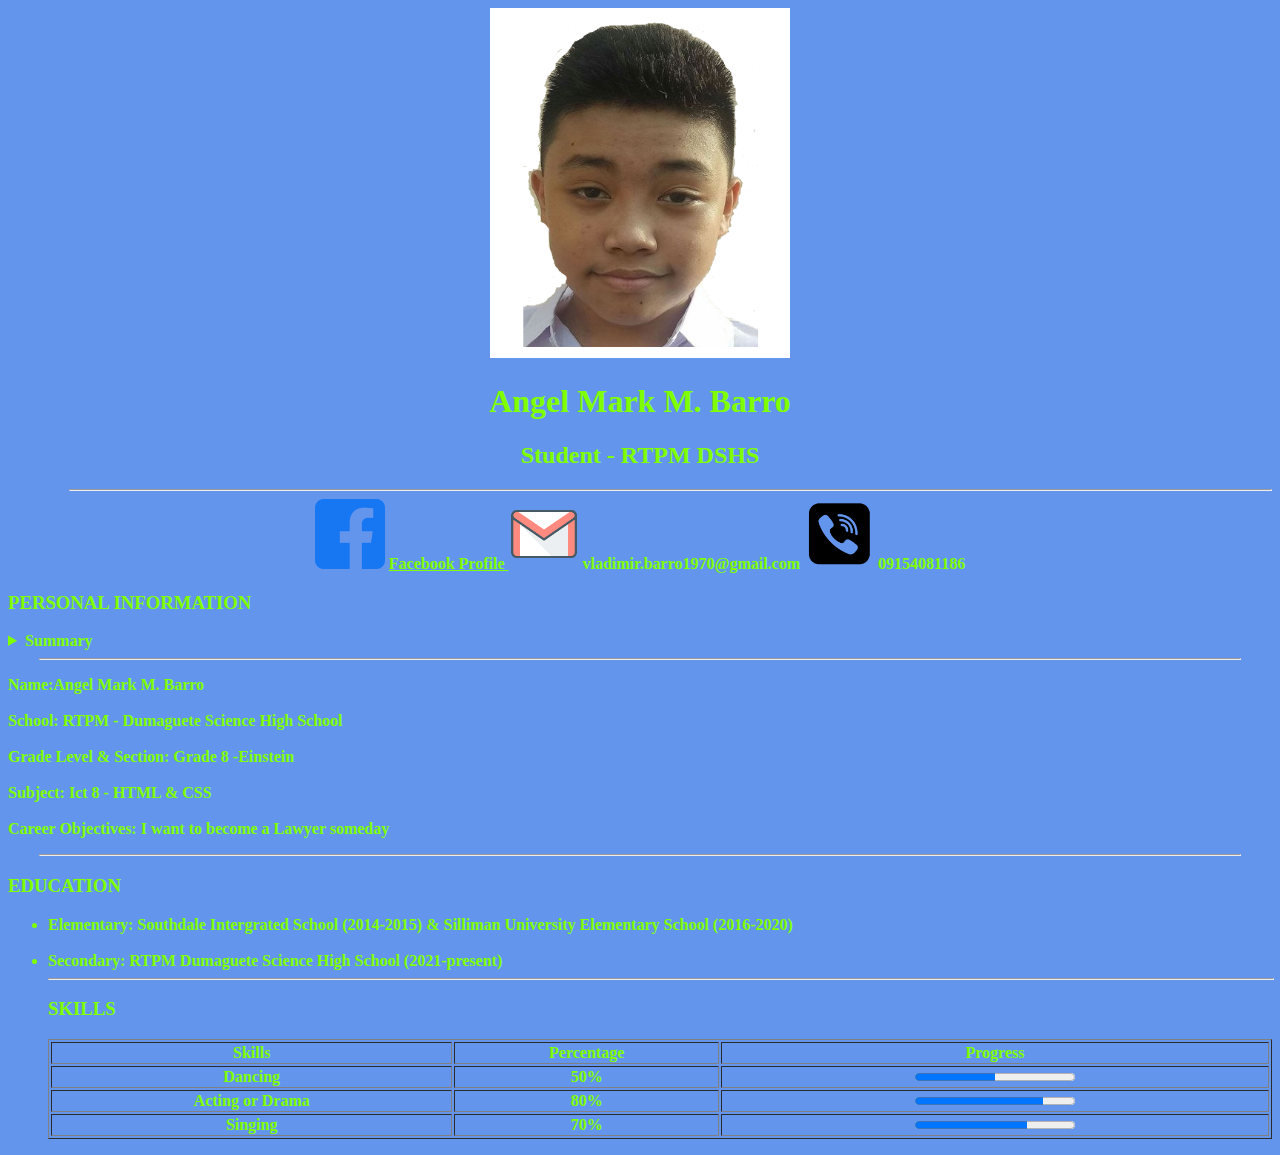
<file: Portfolio/About me.html>
<!DOCTYPE html>
<html>
<head>
<title> About me </title>
<style>
    
body{
        background-color:cornflowerblue;
    }
    
    p, b, h1, h3, h2, summary, li, th, td, center, a{
        color: chartreuse;
        font-weight: bold;
    }    
    
   
    
</style>
</head>


<center> <img src = "Angel Mark M. Barro.png" width="300" height="350">
</img>
<b> <h1> Angel Mark M. Barro </b> </h1>
<h2> Student - RTPM DSHS </h2>


<hr width="95%" align="right">

<!--the bio -->

<img src="fb.png" width="70" height="70"></img>
<a href="https://www.facebook.com/vladimir.barro.9"> Facebook Profile  </a>

<img src="gmail.png" width="70" height"70">  vladimir.barro1970@gmail.com  </img>

<img src="call.png" width="70" height="70" >  09154081186  </img> </center> 





<b> <h3> PERSONAL INFORMATION </b> </h3>


<details>

<summary> Summary </summary>

<p> My Hobbies are watching anime, News, and anime that i watch currently are Demon Slayer Mugen Train Arc My Hero Academia and more , and also the news that i watch are GMA, CBN, and more, so the fun facts about me is that i am a joker or a comedian and i like movies because of there moral lessons. </p>


</details>

<hr width="95%" align="center">




<p style="text-align:left;"><b>Name:</b>Angel Mark M. Barro <br> <br>
<b>School:</b> RTPM - Dumaguete Science High School <br> <br>
<b>Grade Level & Section: </b> Grade 8 -Einstein <br> <br>
<b> Subject: </b> Ict 8 - HTML & CSS <br> <br>
<b>Career Objectives:</b> I want to become a Lawyer someday

<hr width="95%" align="center">



<b> <h3> EDUCATION </b> </h3>
<ul stye= "list-style-type:disc;">

<li> <b> Elementary: </b> Southdale Intergrated School (2014-2015) & Silliman University Elementary School (2016-2020) <br> <br>
<li> <b> Secondary: </b> RTPM Dumaguete Science High School (2021-present)

<hr width="100%" align="center">

<body>

<b> <h3> SKILLS </h3> </b>

<table style="width:100%" border="1" > 

<tr align=center>
<th> Skills </th>
<th> Percentage </th>
<th> Progress </th>
</tr>



<tr align=center>

<td> Dancing    </td>     
<td> 50% </td>        
<td> <progress value = "50" max = "100"> </progress> </td>          
</tr>

<tr align=center>
<td> Acting or Drama </td> 
<td> 80% </td> 
<td> <progress value = "80" max = "100"> </progress> </td> 
</tr>

<tr align=center> 
<td> Singing </td>
<td> 70%     </td> 
<td> <progress value = "70" max = "100"> </progress> </td>

</tr>
</table>
</center>





</progress> </p>






</body>
</html>
</file>
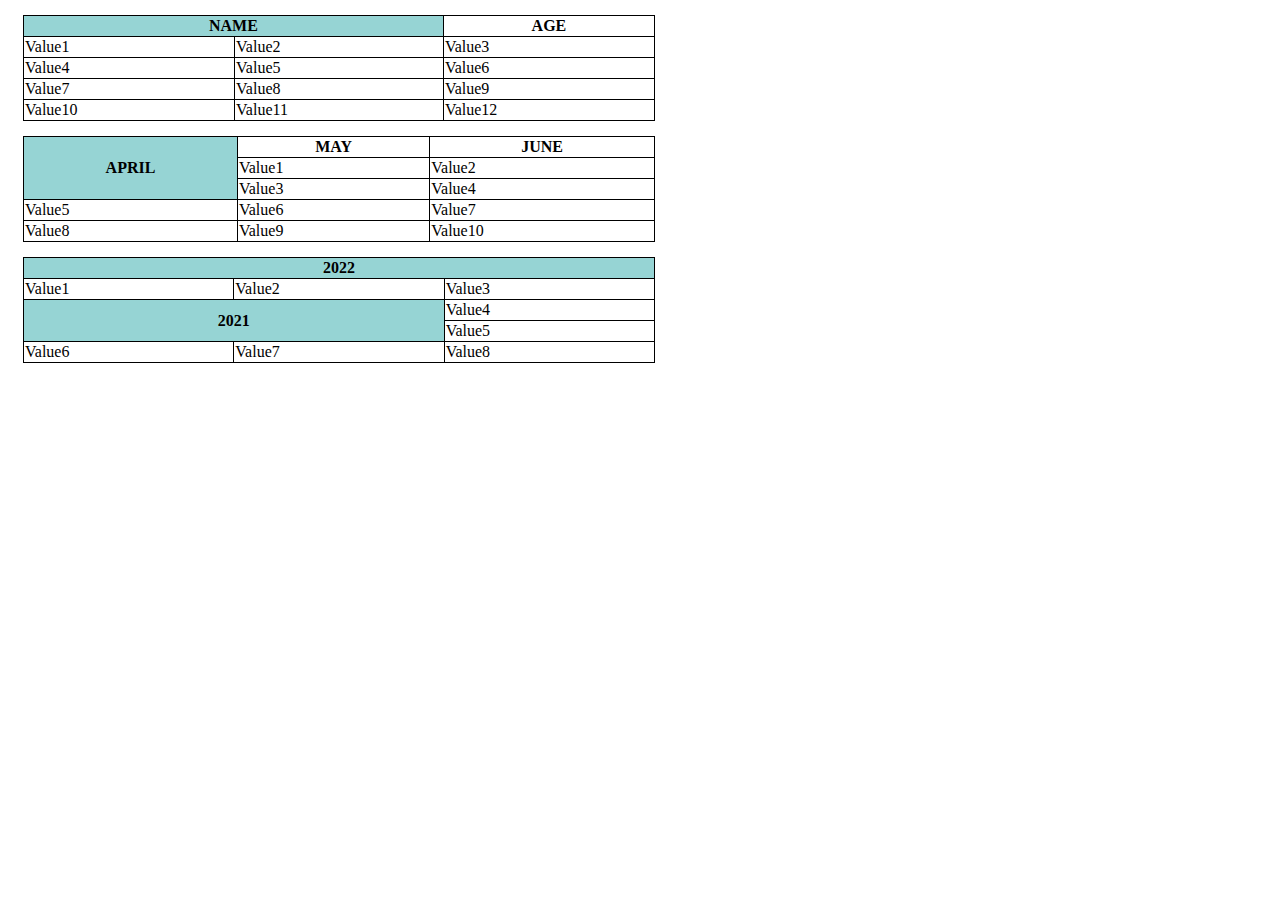
<file: Portfolio/ABOUT tables.html>
<!DOCTYPE html>
<html>
<style>
table, th,td{
border: 1px solid black;
border-collapse: collapse;
}
table{
margin: 15px;
}
</style>


<table style="width:50%">
  <tr>
<b>    <th colspan="2" style="background-color: #96D4D4;color;solidblack;"> NAME </th>
       <th> AGE </th>
</tr>
  <tr>
    <td> Value1  </td>
    <td> Value2  </td>
    <td> Value3  </td>
  </tr>
  <tr>
    <td>Value4</td>
    <td>Value5</td>
    <td>Value6</td>

</tr>
<tr>
    <td>Value7</td>
    <td>Value8</td>
    <td>Value9</td>

</tr>
<tr>

    <td>Value10</td>
    <td>Value11</td>
    <td>Value12</td>

</tr> 




<table style="width:50%">
  <tr>
<b>    <th rowspan="3" style="background-color: #96D4D4;color;solidblack;"> APRIL </th>
       <th> MAY </th>
       <th> JUNE</th>
</tr>
<tr>
    <td> Value1  </td>
    <td> Value2  </td>
    
  </tr>
  <tr>
    <td>Value3</td>
    <td>Value4</td>
    
</tr>
<tr>
    <td>Value5</td>
    <td>Value6</td>
    <td>Value7</td>
</tr>
<tr>
    <td>Value8</td>
    <td>Value9</td>
    <td>Value10</td>
</tr>

<table style="width:50%">
  <tr>

<b>    <th colspan="3" style="background-color: #96D4D4;color;solidblack;"> 2022 </th>
       
</tr>
  <tr>
    <td> Value1  </td>
    <td> Value2  </td>
    <td> Value3  </td>
  </tr>
  <tr>
<th rowspan="2" colspan="2" style="background-color: #96D4D4;color;solidblack;"> 2021 </th>
    <td>Value4</td>
  
</tr>
<tr>
    <td>Value5</td>
    
</tr>
<tr>
    <td>Value6</td>
    <td>Value7</td>
    <td>Value8</td>
</tr>





  </tr>
</table>

</body>
</html>
</style>
</file>
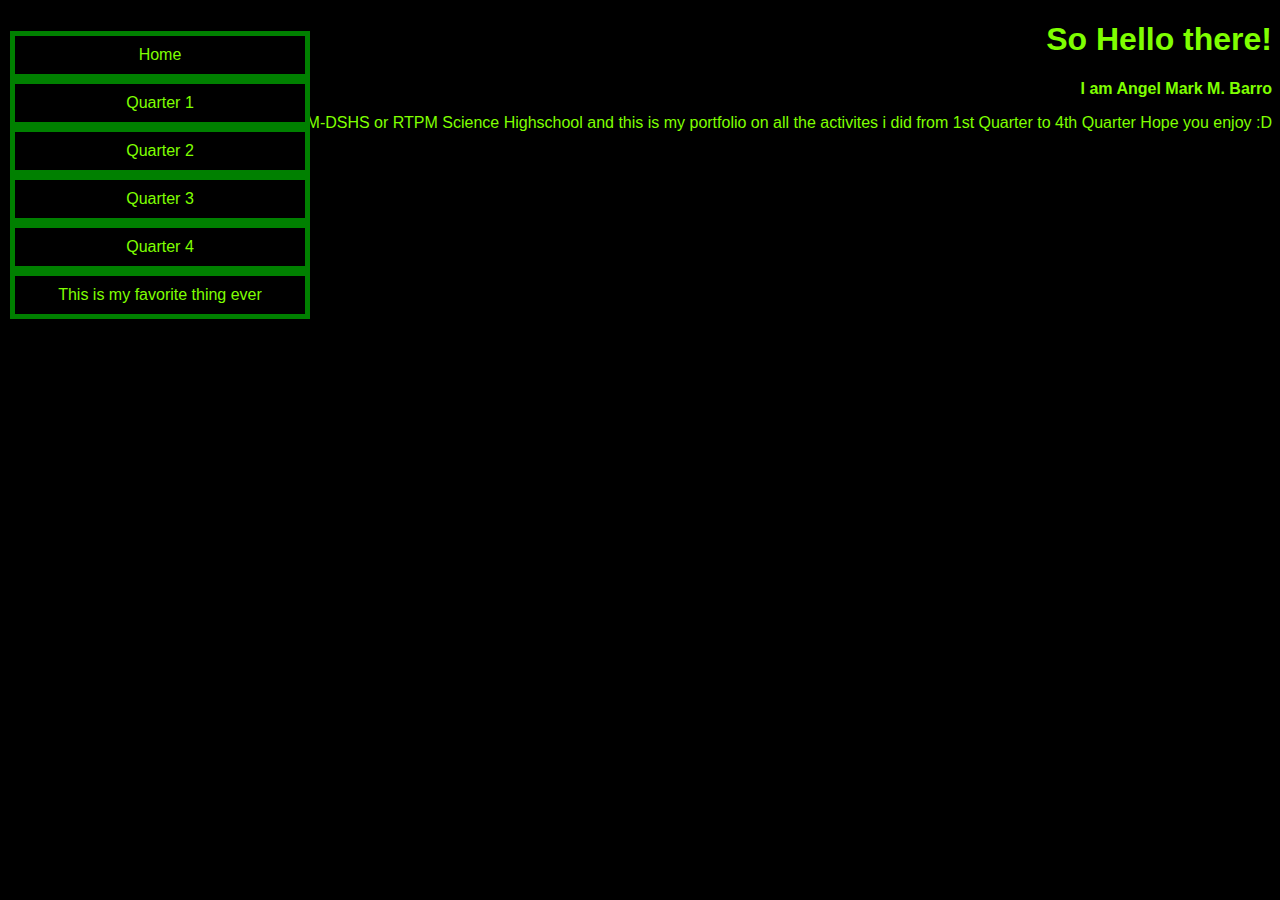
<file: Portfolio/ALL ITEMS.html>
<!DOCTYPE html>
<html>
<head>
<title> Home </title>
<style> 
    body{
        background-color: black;
    }
    
    p,h1{
        color: chartreuse;
        text-align: right;
        }
    
    a:link, a:visited {
  background-color: black;
  color: chartreuse;
  border: 5px solid green;
  padding: 10px 20px;
  text-align: center;
  text-decoration: none;
  display:block;
 }

    nav{
  position: absolute;
  left: 0px;
  width: 300px;
  padding: 10px;
    }
    
    a:hover{
        color: red;
    }
    
    a:hover, a:active {
  background-color: red;
  color: white;
        
     }
    
    *{
        font-family: sans-serif;
    }
    
</style>
</head>
    <body>
        
    <nav>
    <a href="ALL ITEMS.html" class = "active" target="_blank" >Home</a>
    <a href="Quarter 1.html">Quarter 1</a>
    <a href="Quarter 2.html">Quarter 2</a>
    <a href="Quarter 3.html">Quarter 3</a>
    <a href="Quarter 4.html">Quarter 4</a>
    <a href="This is my favorite thing ever.html"> This is my favorite thing ever</a>
    </nav>
        <p><b><h1> So Hello there!</h1></b></p>
        <p><b>I am Angel Mark M. Barro</b> </p> 
    <p>I am a Student in RTPM-DSHS or RTPM Science Highschool and this is my portfolio on all the activites i did from 1st Quarter to 4th Quarter Hope you enjoy :D </p>
        
    </body>
    </html>
</file>
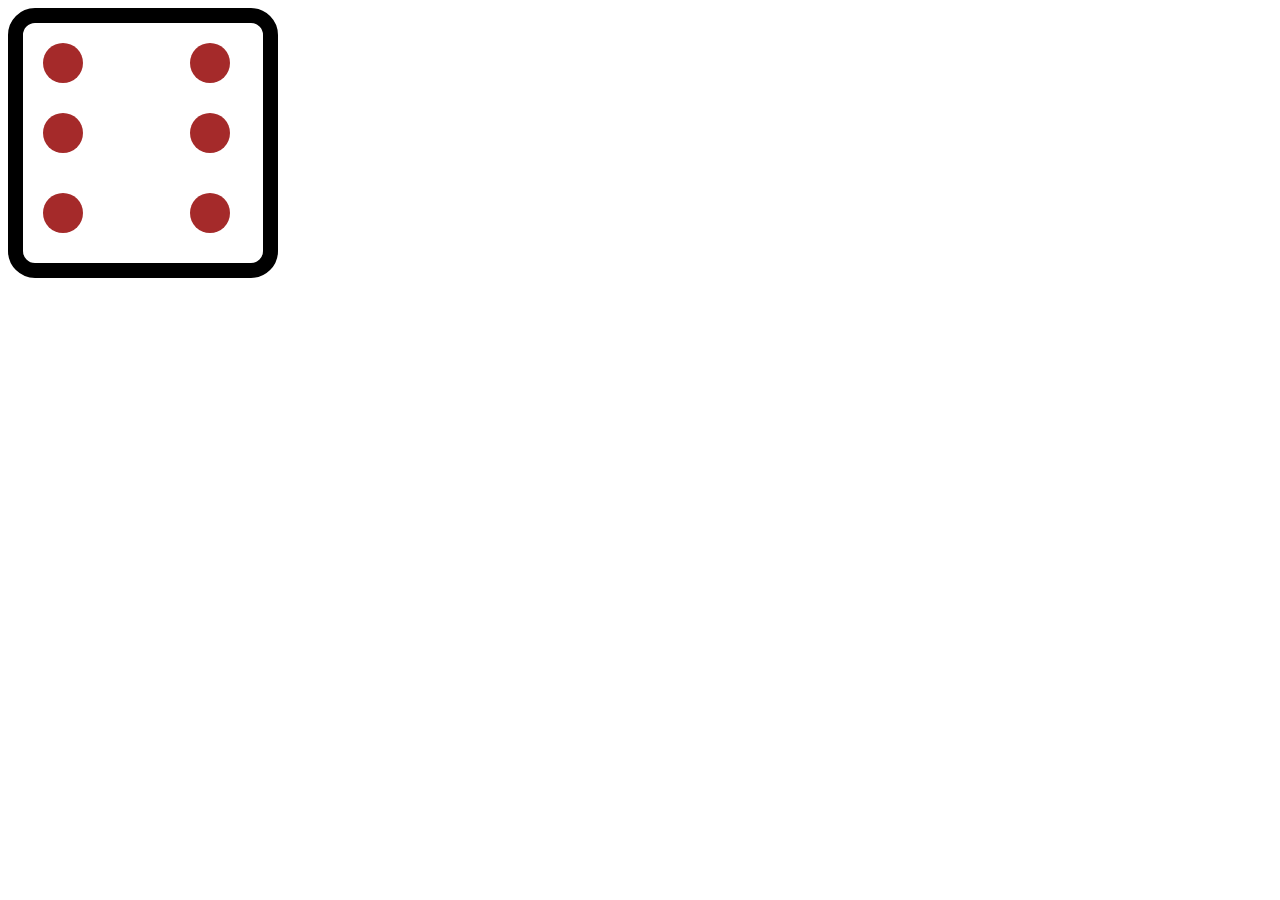
<file: Portfolio/dice.html>
<!DOCTYPE html>
<html>
<head>
    <meta charset="utf-8">
    <title> DICE ACTIVITY (CSS BOX MODEL)</title>
<style>
    .wrapper{
        border: 15px solid;
        height: 200px;
        width: 200px;
        border-radius: 10%;
        padding: 20px;
        background-color: white;
    }
    
    .div1{
        display:block;
        width: 40px;
        height: 40px;
        border-radius: 50%;
        background-color: brown;
    }
    
    .div2{
        display:block;
        width: 40px;
        height: 40px;
        border-radius: 50%;
        background-color: brown;
        margin-top: 30px;
    }
    
    .div3{
        display:block;
        width: 40px;
        height: 40px;
        border-radius: 50%;
        background-color: brown;
        margin-top: 40px;
    }
    
    .div4{
        display:block;
        width: 40px;
        height: 40px;
        border-radius: 50%;
        background-color: brown;
        position: absolute;
        left: 190px;
        top:  43px;
    }
    
     .div5{
        display:block;
        width: 40px;
        height: 40px;
        border-radius: 50%;
        background-color: brown;
        position: absolute;
        left: 190px;
        top:  113px;
    }
    
    
    .div6{
        display:block;
        width: 40px;
        height: 40px;
        border-radius: 50%;
        background-color: brown;
        position: absolute;
        left: 190px;
        top:  193px;
    }
    
    
    
    
</style>
</head>
<body>

<!-- border section -->
<div class="wrapper">

<!-- first small circle -->
<div class="div1">
</div>

<!-- second small circle -->
<div class="div2">
</div>

<!-- third small circle -->
<div class="div3">
</div>

<!-- fourth small circle -->
<div class="div4">
</div>

<!-- fifth small circle -->
<div class="div5">
</div>

<!-- sixth small circle -->
<div class="div6">
</div>

</div>


</body>
</html>
</file>
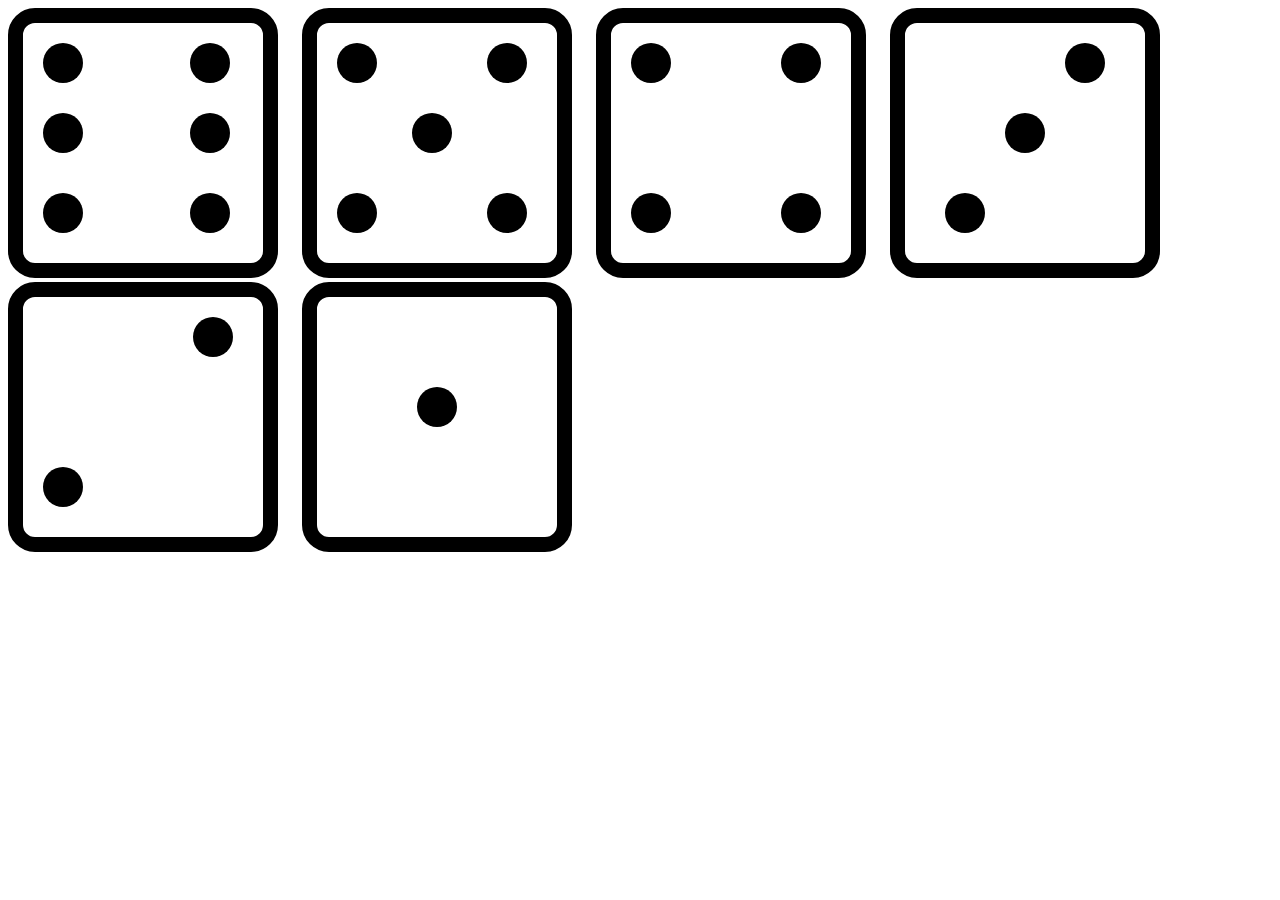
<file: Portfolio/dice6.html>
<!DOCTYPE html>
<html>
<head>
    <meta charset="utf-8">
    <title> DICE ACTIVITY (CSS BOX MODEL)</title>
    <style> 
        .wrapper{
        display: inline-block;
        border: 15px solid;
        height: 200px;
        width: 200px;
        border-radius: 10%;
        padding: 20px;
        background-color: white;
        margin-right : 20px;
    }
        .div51stdice{
        display:block;
        width: 40px;
        height: 40px;
        border-radius: 50%;
        background-color: black;
        position: relative;
            left: 80px;
            top: 70px;
            
            
   }
        .div1{
            display:block;
        width: 40px;
        height: 40px;
        border-radius: 50%;
        background-color: black;        
        }
        
        
        .div2{
            display:block;
        width: 40px;
        height: 40px;
        border-radius: 50%;
        background-color: black;
        position: relative;
            top: 30px;
        }
        
        .div3{
        display:block;
        width: 40px;
        height: 40px;
        border-radius: 50%;
        background-color: black;
        position: relative;
            top: 70px;
    }
        .div4{
        display:block;
        width: 40px;
        height: 40px;
        border-radius: 50%;
        background-color: black;
        position: absolute;
        left: 190px;
        top:  43px;
    }
    
     .div5{
        display:block;
        width: 40px;
        height: 40px;
        border-radius: 50%;
        background-color: black;
        position: absolute;
        left: 190px;
        top:  113px;
    }
    
    
    .div6{
        display:block;
        width: 40px;
        height: 40px;
        border-radius: 50%;
        background-color: black;
        position: absolute;
        left: 190px;
        top:  193px;
    }
        
        .div15{
        display:block;
        width: 40px;
        height: 40px;
        border-radius: 50%;
        background-color: black;
        }
        
        .div35{
        display:block;
        width: 40px;
        height: 40px;
        border-radius: 50%;
        background-color: black;
        position: relative;
        left: 75px;
        top: 30px;
        }
        
        .div45{
            display:block;
        width: 40px;
        height: 40px;
        border-radius: 50%;
        background-color: black;
        position: relative;
            top: 70px;
        }
        
        .div55thdice{
            display:block;
        width: 40px;
        height: 40px;
        border-radius: 50%;
        background-color: black;
        position: relative;
        left: 150px;
        top: 30px;
        }
        
        .div65{
            display:block;
        width: 40px;
        height: 40px;
        border-radius: 50%;
        background-color: black;
        position: relative;
            left: 150px;
            bottom: 160px;
        }
        
        .div14{
             display:block;
        width: 40px;
        height: 40px;
        border-radius: 50%;
        background-color: black;
        }
        
        .div34{
            display:block;
        width: 40px;
        height: 40px;
        border-radius: 50%;
        background-color: black;
            position: relative;
            top: 110px;
        }
        
        .div44{
            display:block;
        width: 40px;
        height: 40px;
        border-radius: 50%;
        background-color: black;
            position: relative;
            left: 150px;
            bottom: 80px;
        }
        
        .div64{
            display:block;
        width: 40px;
        height: 40px;
        border-radius: 50%;
        background-color: black;
            position: relative;
            left: 150px;
            top: 30px;
        }
        
        .div53rddice{
        display:block;
        width: 40px;
        height: 40px;
        border-radius: 50%;
        background-color: black;
        position: relative;
            left: 80px;
            bottom: 10px;
        }
        
        .div33{
            display:block;
        width: 40px;
        height: 40px;
        border-radius: 50%;
        background-color: black;
            position: relative;
            left: 140px;
        }
        
        .div43{
            display:block;
        width: 40px;
        height: 40px;
        border-radius: 50%;
        background-color: black;
        position: relative;
            left: 20px;
            top: 110px;
        }
        
        .div32{
            display:block;
        width: 40px;
        height: 40px;
        border-radius: 50%;
        background-color: black;
        position: relative;
            left: 150px;
        }
        
        .div42{
            display:block;
        width: 40px;
        height: 40px;
        border-radius: 50%;
        background-color: black;
        position: relative;
            top: 110px;
        }
        
        
    </style>
</head>
<body>

<div class="container">

<!-- 6th side -->
<!-- border section -->
<div class="wrapper">

<!-- first small circle -->
<div class="div1">
</div>

<!-- second small circle -->
<div class="div2">
</div>

<!-- third small circle -->
<div class="div3">
</div>

<!-- fourth small circle -->
<div class="div4">
</div>

<!-- fifth small circle -->
<div class="div5">
</div>

<!-- sixth small circle -->
<div class="div6">
</div>

</div>



<!-- 5th side -->
<!-- border section -->
<div class="wrapper">

<!-- first small circle -->
<div class="div15">
</div>


<!-- third small circle -->
<div class="div35">
</div>

<!-- fourth small circle -->
<div class="div45">
</div>

<!-- fifth small circle -->
<div class="div55thdice">
</div>

<!-- sixth small circle -->
<div class="div65">
</div>

</div>



<!-- 4th side -->
<!-- border section -->
<div class="wrapper">

<!-- first small circle -->
<div class="div14">
</div>

<!-- third small circle -->
<div class="div34">
</div>

<!-- fourth small circle -->
<div class="div44">
</div>


<!-- sixth small circle -->
<div class="div64">
</div>

</div>



<!-- 3rd side -->
<!-- border section -->
<div class="wrapper">


<!-- third small circle -->
<div class="div33">
</div>

<!-- fourth small circle -->
<div class="div43">
</div>

<!-- fifth small circle -->
<div class="div53rddice">
</div>



</div>



<!-- 2nd side -->
<!-- border section -->
<div class="wrapper">


<!-- third small circle -->
<div class="div32">
</div>

<!-- fourth small circle -->
<div class="div42">
</div>

</div>



<!-- 1st side -->
<!-- border section -->
<div class="wrapper">



<!-- fifth small circle -->
<div class="div51stdice">
</div>


</div>

</div>
</body>
</html>
</file>
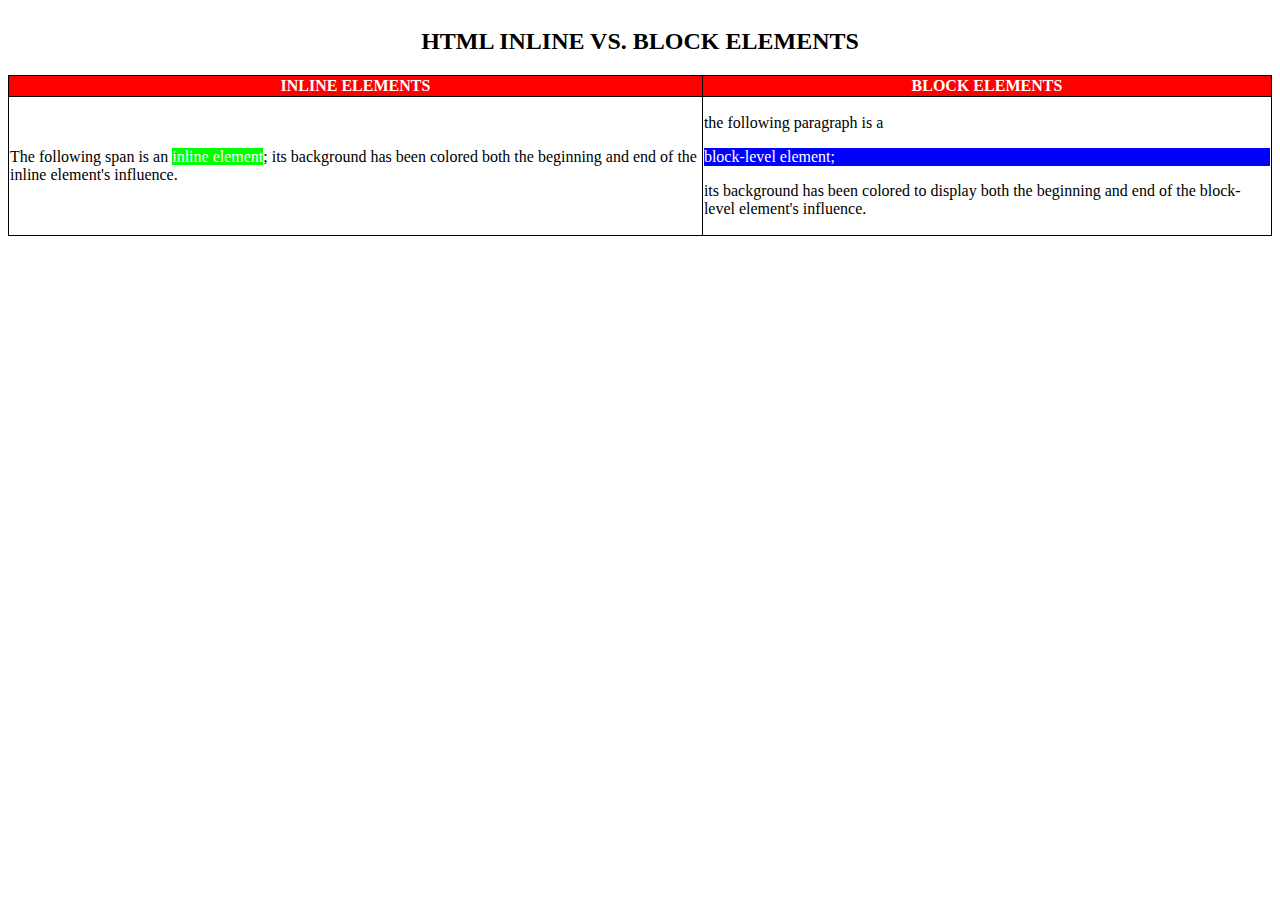
<file: Portfolio/Hello.html>
<!DOCTYPE html>
<html>
<head>
<title>inline/block</title>
<style>
body{
text-align: center;
 }

table{
 width: 100%;
}

 table, th, td{
border: 1px solid black;
 border-collapse: collapse;
}

 td{
text-align: left;
 }

 th{
background-color: red;
color: white;
}


</style>
</head>
 <body>

        <table>

<caption style="font-family: verdana;"><h2>HTML INLINE VS. BLOCK ELEMENTS</h2></caption>
<tr>

<th>INLINE ELEMENTS</th>
<th>BLOCK ELEMENTS</th>
</tr>

<tr>
<td><p>The following span is an <span style="background-color: lime; color: white;">inline element</span>; its background has been colored both the beginning and end of the inline element's influence.</p></td>
<td>
<p>the following paragraph is a</p>
<div><p style="background-color: blue; color: white;">block-level element;
</p></div>

<p>its background has been colored to display both the beginning and end of the block-level element's influence.</p>

</td>
</tr>
</table>
</body>
</html>
</file>
